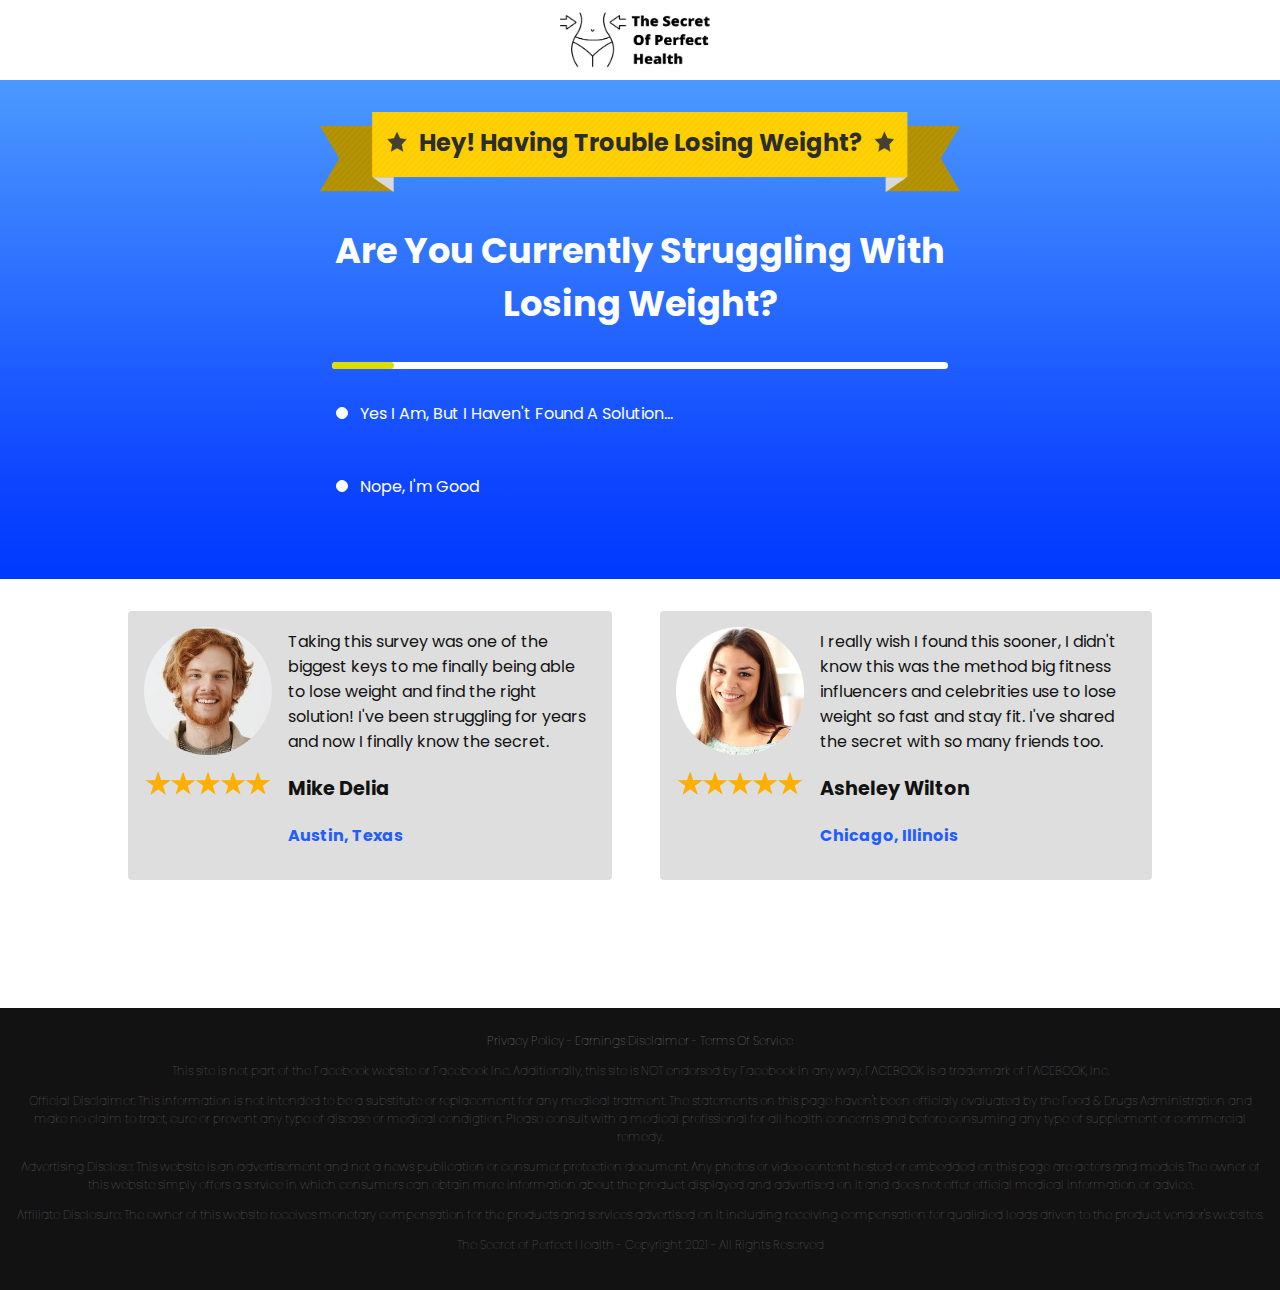
<file: index.html>
<!DOCTYPE html>
<html lang="en">
<head>
  <meta charset="UTF-8">
  <meta http-equiv="X-UA-Compatible" content="IE=edge">
  <meta name="viewport" content="width=device-width, initial-scale=1.0">

  <meta name="robots" content="none">
  <meta name="author" content="The Secret Of Perfect Health">
  <meta name="description" content="Discover how you can lose weight without exercise and no restrictive diets">

  <link rel="shortcut icon" href="./assets/images/favicon.png" type="image/x-icon">
  <link rel="stylesheet" href="./assets/style.css">
  <link rel="stylesheet" href="https://sibforms.com/forms/end-form/build/sib-styles.css">
  <title>The Secret of Perfect Health</title>
</head>
<body>
  <header>
    <img src="./assets/images/brand.png" alt="">
  </header>

  <main>
    <div class="quiz">
      <div class="content">
        <div class="headline">
          <img src="./assets/images/ribbon-min.png" alt="">
          <h1 class="headline-text">Hey! Having Trouble Losing Weight?</h1>
        </div>

        <h2 class="question"></h2>

        <div class="rate">
          <div class="progress"></div>
        </div>

        <div class="answers">
          <div class="answer answer1">
            <span class="circle circle1"></span>
            <span class="answer-option option1"></span>
          </div>

          <div class="answer answer2">
            <span class="circle circle1"></span>
            <span class="answer-option option2"></span>
          </div>
        </div>
      </div>
    </div>

    <div class="testimonials">
      <div class="testimonial">
        <div class="profile">
          <img src="./assets/images/man-testimonial2.jpg" alt="">
        </div>
        <div class="comment">
          Taking this survey was one of the biggest keys to me finally being able to lose weight and find the right solution! I've been struggling for years and now I finally know the secret.
        </div>

        <div class="rate">
          <img src="./assets/images/avaliation.png" alt="">
        </div>
        <div class="details">
          <p class="name">Mike Delia</p>
          <p class="location">Austin, Texas</p>
        </div>
      </div>

      <div class="testimonial">
        <div class="profile">
          <img src="./assets/images/woman-testimonial.jpg" alt="">
        </div>
        <div class="comment">
          I really wish I found this sooner, I didn't know this was the method big fitness influencers and celebrities use to lose weight so fast and stay fit. I've shared the secret with so many friends too.
        </div>

        <div class="rate">
          <img src="./assets/images/avaliation.png" alt="">
        </div>
        <div class="details">
          <p class="name">Asheley Wilton</p>
          <p class="location">Chicago, Illinois</p>
        </div>
      </div>
    </div>
  </main>

  <footer>
    <nav>
      <a href="./privacy-policy.html" target="_blank" rel="noopener noreferrer">Privacy Policy</a>
      <span>-</span>
      <a href="./earnings-disclaimer.html" target="_blank" rel="noopener noreferrer">Earnings Disclaimer</a>
      <span>-</span>
      <a href="./terms-of-service.html" target="_blank" rel="noopener noreferrer">Terms Of Service</a>
    </nav>

    <p>
      This site is not part of the Facebook website or Facebook Inc. Additionally, this site is NOT endorsed by Facebook in any way. FACEBOOK is a trademark of FACEBOOK, Inc.
    </p>

    <p>
      Official Disclaimer: This information is not intended to be a substitute or replacement for any medical tratment. The statements on this page haven't been officialy evaluated by the Food & Drugs Administration and make no claim to traet, cure or prevent any type of disease or medical condigtion. Please consult with a medical profissional for all health concerns and before consuming any type of supplement or commercial remedy.
    </p>

    <p>
      Advertising Disclose: This website is an advertisement and not a news publication or consumer protection document. Any photos or video content hosted or embedded on this page are actors and models. The owner of this website simply offers a service in which consumers can obtain more information about the product displayed and advertised on it and does not offer official medical information or advice.
    </p>

    <p>
      Affiliate Disclosure: The owner of this website receives monetary compensation for the products and services advertised on it including receiving compensation for qualidied leads driven to the product vendor's websites.
    </p>

    <p>The Secret of Perfect Health - Copyright 2021 - All Rights Reserved</p>
  </footer>

  <script src="./assets/index.js"></script>
</body>
</html>
</file>
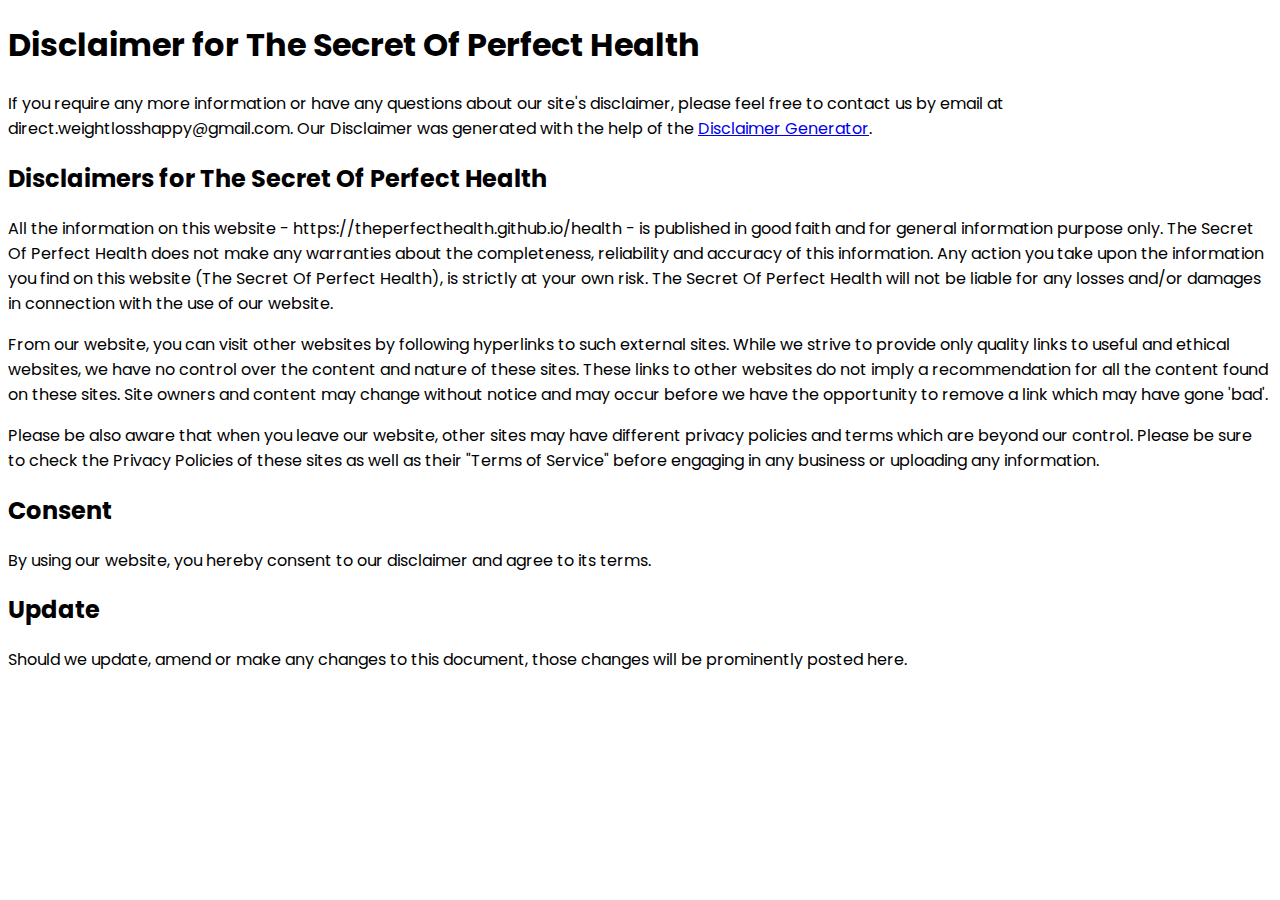
<file: earnings-disclaimer.html>
<!DOCTYPE html>
<html lang="en">
<head>
  <meta charset="UTF-8">
  <meta http-equiv="X-UA-Compatible" content="IE=edge">
  <meta name="viewport" content="width=device-width, initial-scale=1.0">

  <meta name="robots" content="none">
  <meta name="author" content="The Secret Of Perfect Health">
  <meta name="description" content="Discover how you can lose weight without exercise and no restrictive diets">

  <link rel="shortcut icon" href="./assets/images/brand.png" type="image/x-icon">
  <link rel="stylesheet" href="./assets/rest.css">
  <title>The Secret Of Perfect Health | Earnings Disclaimer</title>
</head>
<body>
  <h1>Disclaimer for The Secret Of Perfect Health</h1>

<p>If you require any more information or have any questions about our site's disclaimer, please feel free to contact us by email at direct.weightlosshappy@gmail.com. Our Disclaimer was generated with the help of the <a href="https://www.disclaimergenerator.net/">Disclaimer Generator</a>.</p>

<h2>Disclaimers for The Secret Of Perfect Health</h2>

<p>All the information on this website - https://theperfecthealth.github.io/health - is published in good faith and for general information purpose only. The Secret Of Perfect Health does not make any warranties about the completeness, reliability and accuracy of this information. Any action you take upon the information you find on this website (The Secret Of Perfect Health), is strictly at your own risk. The Secret Of Perfect Health will not be liable for any losses and/or damages in connection with the use of our website.</p>

<p>From our website, you can visit other websites by following hyperlinks to such external sites. While we strive to provide only quality links to useful and ethical websites, we have no control over the content and nature of these sites. These links to other websites do not imply a recommendation for all the content found on these sites. Site owners and content may change without notice and may occur before we have the opportunity to remove a link which may have gone 'bad'.</p>

<p>Please be also aware that when you leave our website, other sites may have different privacy policies and terms which are beyond our control. Please be sure to check the Privacy Policies of these sites as well as their "Terms of Service" before engaging in any business or uploading any information.</p>

<h2>Consent</h2>

<p>By using our website, you hereby consent to our disclaimer and agree to its terms.</p>

<h2>Update</h2>

<p>Should we update, amend or make any changes to this document, those changes will be prominently posted here.</p>
</body>
</html>
</file>
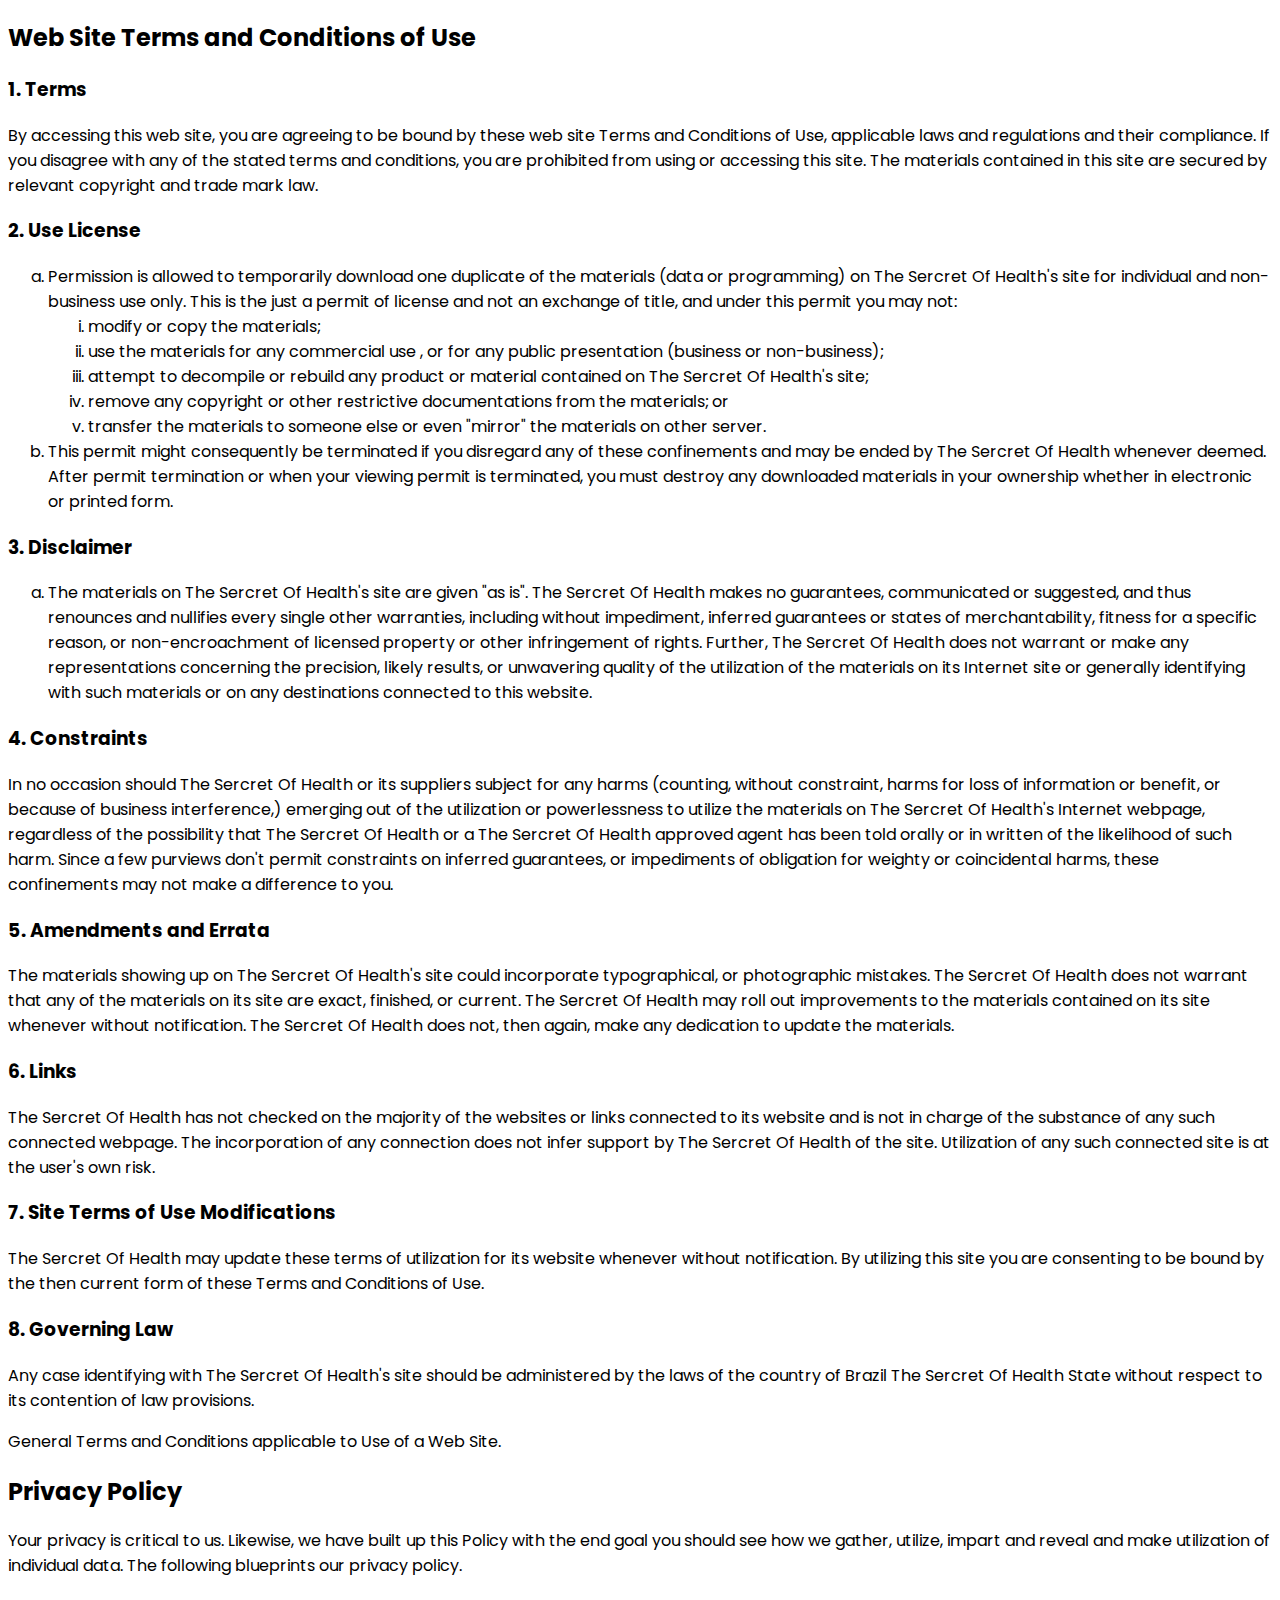
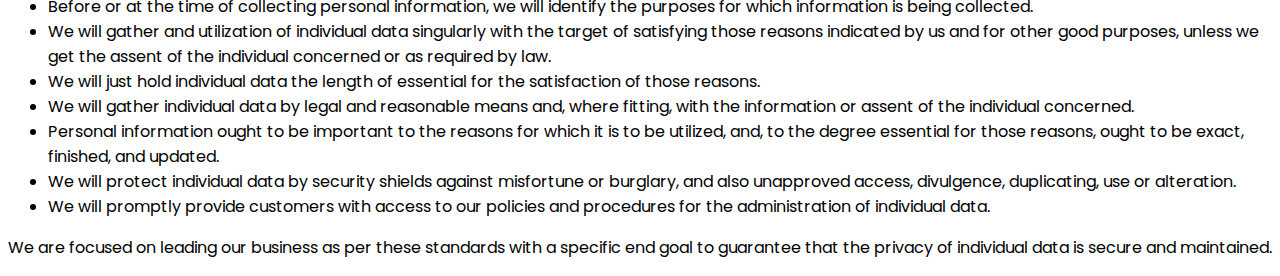
<file: privacy-policy.html>
<!DOCTYPE html>
<html lang="en">
<head>
  <meta charset="UTF-8">
  <meta http-equiv="X-UA-Compatible" content="IE=edge">
  <meta name="viewport" content="width=device-width, initial-scale=1.0">

  <meta name="robots" content="none">
  <meta name="author" content="The Secret Of Perfect Health">
  <meta name="description" content="Discover how you can lose weight without exercise and no restrictive diets">

  <link rel="shortcut icon" href="./assets/images/brand.png" type="image/x-icon">
  <link rel="stylesheet" href="./assets/rest.css">
  <title>The Secret Of Perfect Health | Privacy Policy</title>
</head>
<body>
  <h2>
    Web Site Terms and Conditions of Use
  </h2>
  
  <h3>
    1. Terms
  </h3>
  
  <p>
    By accessing this web site, you are agreeing to be bound by these web site Terms and Conditions of Use, applicable laws and regulations and their compliance. If you disagree with any of the stated terms and conditions, you are prohibited from using or accessing this site. The materials contained in this site are secured by relevant copyright and trade mark law. 
  </p>
  
  <h3>
    2. Use License
  </h3>
  
  <ol type="a">
    <li>
      Permission is allowed to temporarily download one duplicate of the materials (data or programming) on The Sercret Of Health's site for individual and non-business use only. This is the just a permit of license and not an exchange of title, and under this permit you may not: 
      
      <ol type="i">
        <li>modify or copy the materials;</li>
        <li>use the materials for any commercial use , or for any public presentation (business or non-business); </li>
        <li>attempt to decompile or rebuild any product or material contained on The Sercret Of Health's site;</li>
        <li>remove any copyright or other restrictive documentations from the materials; or</li>
        <li>transfer the materials to someone else or even "mirror" the materials on other server.</li>
      </ol>
    </li>
    <li>
      This permit might consequently be terminated if you disregard any of these confinements and may be ended by The Sercret Of Health whenever deemed. After permit termination or when your viewing permit is terminated, you must destroy any downloaded materials in your ownership whether in electronic or printed form.
    </li>
  </ol>
  
  <h3>
    3. Disclaimer
  </h3>
  
  <ol type="a">
    <li>
      The materials on The Sercret Of Health's site are given "as is". The Sercret Of Health makes no guarantees, communicated or suggested, and thus renounces and nullifies every single other warranties, including without impediment, inferred guarantees or states of merchantability, fitness for a specific reason, or non-encroachment of licensed property or other infringement of rights. Further, The Sercret Of Health does not warrant or make any representations concerning the precision, likely results, or unwavering quality of the utilization of the materials on its Internet site or generally identifying with such materials or on any destinations connected to this website. 
    </li>
  </ol>
  
  <h3>
    4. Constraints
  </h3>
  
  <p>
    In no occasion should The Sercret Of Health or its suppliers subject for any harms (counting, without constraint, harms for loss of information or benefit, or because of business interference,) emerging out of the utilization or powerlessness to utilize the materials on The Sercret Of Health's Internet webpage, regardless of the possibility that The Sercret Of Health or a The Sercret Of Health approved agent has been told orally or in written of the likelihood of such harm. Since a few purviews don't permit constraints on inferred guarantees, or impediments of obligation for weighty or coincidental harms, these confinements may not make a difference to you. 
  </p>
  
  <h3>
    5. Amendments and Errata 
  </h3>
  
  <p>
    The materials showing up on The Sercret Of Health's site could incorporate typographical, or photographic mistakes. The Sercret Of Health does not warrant that any of the materials on its site are exact, finished, or current. The Sercret Of Health may roll out improvements to the materials contained on its site whenever without notification. The Sercret Of Health does not, then again, make any dedication to update the materials. 
  </p>
  
  <h3>
    6. Links
  </h3>
  
  <p>
    The Sercret Of Health has not checked on the majority of the websites or links connected to its website and is not in charge of the substance of any such connected webpage. The incorporation of any connection does not infer support by The Sercret Of Health of the site. Utilization of any such connected site is at the user's own risk.
  </p>
  
  <h3>
    7. Site Terms of Use Modifications
  </h3>
  
  <p>
    The Sercret Of Health may update these terms of utilization for its website whenever without notification. By utilizing this site you are consenting to be bound by the then current form of these Terms and Conditions of Use. 
  </p>
  
  <h3>
    8. Governing Law
  </h3>
  
  <p>
    Any case identifying with The Sercret Of Health's site should be administered by the laws of the country of Brazil The Sercret Of Health State without respect to its contention of law provisions. 
  </p>
  
  <p>
    General Terms and Conditions applicable to Use of a Web Site.
  </p>
  
  <h2>
    Privacy Policy
  </h2>
  
  <p>
    Your privacy is critical to us. Likewise, we have built up this Policy with the end goal you should see how we gather, utilize, impart and reveal and make utilization of individual data. The following blueprints our privacy policy. 
  </p>
  
  <ul>
    <li>
      Before or at the time of collecting personal information, we will identify the purposes for which information is being collected.
    </li>
    <li>
      We will gather and utilization of individual data singularly with the target of satisfying those reasons indicated by us and for other good purposes, unless we get the assent of the individual concerned or as required by law.
    </li>
    <li>
      We will just hold individual data the length of essential for the satisfaction of those reasons.
    </li>
    <li>
      We will gather individual data by legal and reasonable means and, where fitting, with the information or assent of the individual concerned. 
    </li>
    <li>
      Personal information ought to be important to the reasons for which it is to be utilized, and, to the degree essential for those reasons, ought to be exact, finished, and updated. 
    </li>
    <li>
      We will protect individual data by security shields against misfortune or burglary, and also unapproved access, divulgence, duplicating, use or alteration. 
    </li>
    <li>
      We will promptly provide customers with access to our policies and procedures for the administration of individual data. 
    </li>
  </ul>
  
  <p>
    We are focused on leading our business as per these standards with a specific end goal to guarantee that the privacy of individual data is secure and maintained. 
  </p>
</body>
</html>
</file>
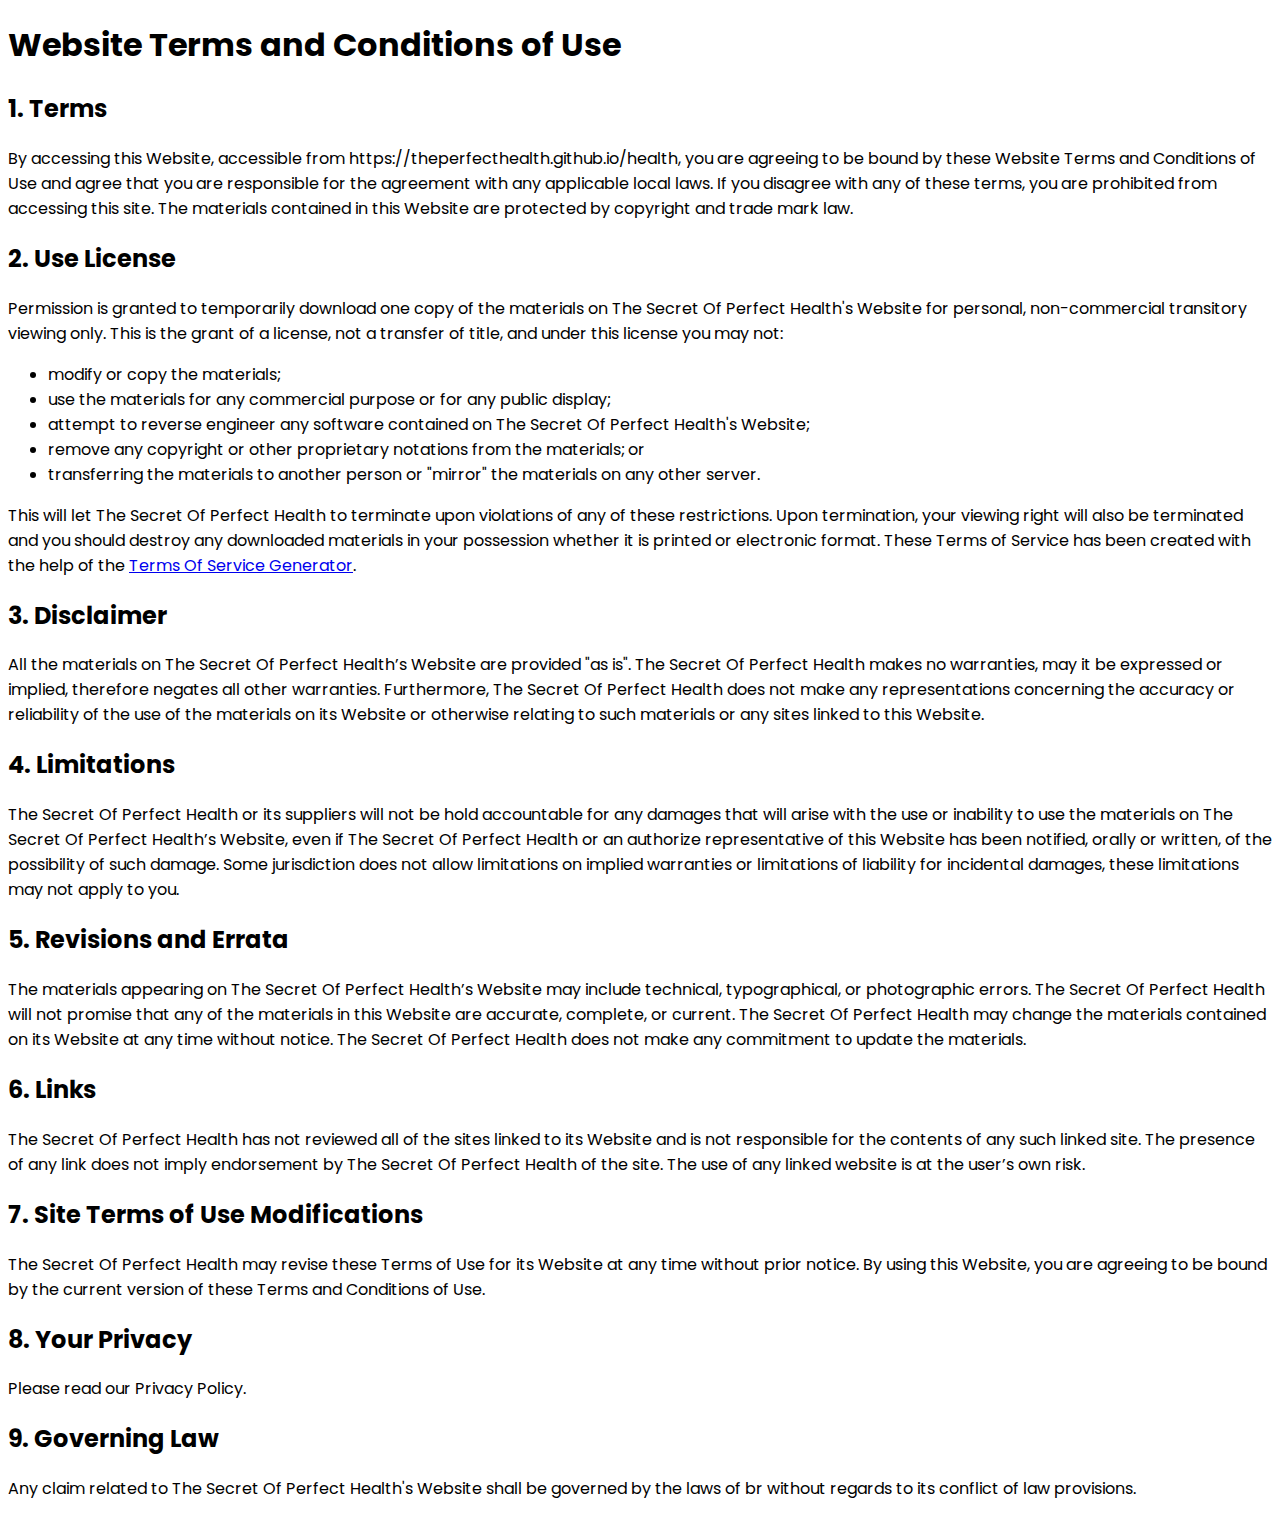
<file: terms-of-service.html>
<!DOCTYPE html>
<html lang="en">
<head>
  <meta charset="UTF-8">
  <meta http-equiv="X-UA-Compatible" content="IE=edge">
  <meta name="viewport" content="width=device-width, initial-scale=1.0">

  <meta name="robots" content="none">
  <meta name="author" content="The Secret Of Perfect Health">
  <meta name="description" content="Discover how you can lose weight without exercise and no restrictive diets">

  <link rel="shortcut icon" href="./assets/images/brand.png" type="image/x-icon">
  <link rel="stylesheet" href="./assets/rest.css">
  <title>The Secret Of Perfect Health | Terms Of Service</title>
</head>
<body>
  <h1>Website Terms and Conditions of Use</h1>

<h2>1. Terms</h2>

<p>By accessing this Website, accessible from https://theperfecthealth.github.io/health, you are agreeing to be bound by these Website Terms and Conditions of Use and agree that you are responsible for the agreement with any applicable local laws. If you disagree with any of these terms, you are prohibited from accessing this site. The materials contained in this Website are protected by copyright and trade mark law.</p>

<h2>2. Use License</h2>

<p>Permission is granted to temporarily download one copy of the materials on The Secret Of Perfect Health's Website for personal, non-commercial transitory viewing only. This is the grant of a license, not a transfer of title, and under this license you may not:</p>

<ul>
    <li>modify or copy the materials;</li>
    <li>use the materials for any commercial purpose or for any public display;</li>
    <li>attempt to reverse engineer any software contained on The Secret Of Perfect Health's Website;</li>
    <li>remove any copyright or other proprietary notations from the materials; or</li>
    <li>transferring the materials to another person or "mirror" the materials on any other server.</li>
</ul>

<p>This will let The Secret Of Perfect Health to terminate upon violations of any of these restrictions. Upon termination, your viewing right will also be terminated and you should destroy any downloaded materials in your possession whether it is printed or electronic format. These Terms of Service has been created with the help of the <a href="https://www.termsofservicegenerator.net">Terms Of Service Generator</a>.</p>

<h2>3. Disclaimer</h2>

<p>All the materials on The Secret Of Perfect Health’s Website are provided "as is". The Secret Of Perfect Health makes no warranties, may it be expressed or implied, therefore negates all other warranties. Furthermore, The Secret Of Perfect Health does not make any representations concerning the accuracy or reliability of the use of the materials on its Website or otherwise relating to such materials or any sites linked to this Website.</p>

<h2>4. Limitations</h2>

<p>The Secret Of Perfect Health or its suppliers will not be hold accountable for any damages that will arise with the use or inability to use the materials on The Secret Of Perfect Health’s Website, even if The Secret Of Perfect Health or an authorize representative of this Website has been notified, orally or written, of the possibility of such damage. Some jurisdiction does not allow limitations on implied warranties or limitations of liability for incidental damages, these limitations may not apply to you.</p>

<h2>5. Revisions and Errata</h2>

<p>The materials appearing on The Secret Of Perfect Health’s Website may include technical, typographical, or photographic errors. The Secret Of Perfect Health will not promise that any of the materials in this Website are accurate, complete, or current. The Secret Of Perfect Health may change the materials contained on its Website at any time without notice. The Secret Of Perfect Health does not make any commitment to update the materials.</p>

<h2>6. Links</h2>

<p>The Secret Of Perfect Health has not reviewed all of the sites linked to its Website and is not responsible for the contents of any such linked site. The presence of any link does not imply endorsement by The Secret Of Perfect Health of the site. The use of any linked website is at the user’s own risk.</p>

<h2>7. Site Terms of Use Modifications</h2>

<p>The Secret Of Perfect Health may revise these Terms of Use for its Website at any time without prior notice. By using this Website, you are agreeing to be bound by the current version of these Terms and Conditions of Use.</p>

<h2>8. Your Privacy</h2>

<p>Please read our Privacy Policy.</p>

<h2>9. Governing Law</h2>

<p>Any claim related to The Secret Of Perfect Health's Website shall be governed by the laws of br without regards to its conflict of law provisions.</p>
</body>
</html>
</file>
<file: assets/style.css>
@import url("https://fonts.googleapis.com/css2?family=Poppins:wght@300;400;700;900&display=swap");
::-webkit-scrollbar {
  width: 10px;
}

::-webkit-scrollbar-thumb {
  background-color: rgba(0, 0, 0, 0.623);
  border-radius: 3rem;
}

* {
  -webkit-box-sizing: border-box;
          box-sizing: border-box;
}

:root {
  --yellow: rgb(255, 196, 0);
}

body {
  margin: 0;
  font-family: "Poppins", sans-serif;
  color: #fff;
  font-weight: 100;
}

body header {
  display: -webkit-box;
  display: -ms-flexbox;
  display: flex;
  -webkit-box-pack: center;
      -ms-flex-pack: center;
          justify-content: center;
  -webkit-box-align: center;
      -ms-flex-align: center;
          align-items: center;
  width: 100%;
  height: 5rem;
}

@media (min-width: 576px) and (max-width: 1199.98px) {
  body header {
    height: 6rem;
  }
}

body header img {
  width: 10rem;
  height: 3.5rem;
}

@media (min-width: 576px) and (max-width: 1199.98px) {
  body header img {
    width: 12rem;
    height: 5rem;
  }
}

body main {
  width: 100%;
}

body main .quiz {
  padding: 2rem 0 4rem 0;
  background: -webkit-gradient(linear, left top, left bottom, from(#4b99ff), color-stop(80%, #0d45ff), to(#0039ff));
  background: linear-gradient(180deg, #4b99ff 0%, #0d45ff 80%, #0039ff 100%);
}

body main .quiz .content {
  width: 50%;
  margin: 0 auto;
}

@media (max-width: 575.98px) {
  body main .quiz .content {
    width: 100%;
  }
}

@media (min-width: 576px) and (max-width: 1199.98px) {
  body main .quiz .content {
    width: 90%;
  }
}

body main .quiz .content .headline {
  position: relative;
  margin: 0 auto;
  display: -webkit-box;
  display: -ms-flexbox;
  display: flex;
  -webkit-box-pack: center;
      -ms-flex-pack: center;
          justify-content: center;
}

body main .quiz .content .headline img {
  width: 100%;
  height: 5rem;
  margin: 0;
}

@media (max-width: 575.98px) {
  body main .quiz .content .headline img {
    width: 98%;
    height: 2.8rem;
  }
}

@media (min-width: 576px) and (max-width: 1199.98px) {
  body main .quiz .content .headline img {
    width: 100%;
  }
}

body main .quiz .content .headline h1 {
  position: absolute;
  top: -0.2rem;
  left: 0;
  right: 0;
  font-size: 1.5rem;
  margin: 0;
  color: #2c2c2c;
  text-align: center;
  padding: 1rem;
  border-radius: 0.25rem;
}

@media (max-width: 575.98px) {
  body main .quiz .content .headline h1 {
    font-size: 0.75rem;
    top: -0.38rem;
  }
}

@media (min-width: 576px) and (max-width: 1199.98px) {
  body main .quiz .content .headline h1 {
    font-size: 1.55rem;
    top: 0;
  }
}

body main .quiz .content .question {
  text-align: center;
  margin: 2rem auto;
  font-size: 2.2rem;
}

@media (max-width: 575.98px) {
  body main .quiz .content .question {
    font-size: 1.6rem;
  }
}

body main .quiz .content .question::-moz-selection {
  background: var(--yellow);
}

body main .quiz .content .question::selection {
  background: var(--yellow);
}

body main .quiz .content .rate {
  width: calc(100% - 1.5rem);
  height: 0.45rem;
  margin: 1rem auto;
  border-radius: 3rem;
  background: #fff;
}

body main .quiz .content .rate p {
  font-size: 0.85rem;
  text-align: center;
}

body main .quiz .content .rate .progress {
  -webkit-transition: width 0.8s;
  transition: width 0.8s;
  height: 100%;
  border-radius: 3rem;
  background-color: #dddd00;
}

body main .quiz .content .rate .progress.loading {
  -webkit-animation: progressLoading 2.5s forwards;
          animation: progressLoading 2.5s forwards;
}

@-webkit-keyframes progressLoading {
  30% {
    width: 30%;
  }
  60% {
    width: 60%;
  }
  90% {
    width: 90%;
  }
  100% {
    width: 90%;
  }
}

@keyframes progressLoading {
  30% {
    width: 30%;
  }
  60% {
    width: 60%;
  }
  90% {
    width: 90%;
  }
  100% {
    width: 90%;
  }
}

body main .quiz .content .answers {
  display: -webkit-box;
  display: -ms-flexbox;
  display: flex;
  -webkit-box-pack: center;
      -ms-flex-pack: center;
          justify-content: center;
  -webkit-box-orient: vertical;
  -webkit-box-direction: normal;
      -ms-flex-direction: column;
          flex-direction: column;
}

body main .quiz .content .answers .answer {
  position: relative;
  padding: 1rem 0.5rem;
  border-radius: 0.25rem;
  cursor: pointer;
  font-weight: 400;
  -webkit-transition: all 0.3s;
  transition: all 0.3s;
}

@media (min-width: 576px) and (max-width: 1199.98px) {
  body main .quiz .content .answers .answer {
    font-size: 1.3rem;
  }
}

@media (max-width: 575.98px) {
  body main .quiz .content .answers .answer {
    font-size: 0.85rem;
  }
}

body main .quiz .content .answers .answer .answer-option {
  pointer-events: none;
}

body main .quiz .content .answers .answer .circle {
  margin-right: 2rem;
  pointer-events: none;
}

body main .quiz .content .answers .answer .circle::before {
  content: "";
  position: absolute;
  top: 1.35rem;
  left: 1rem;
  width: 10px;
  height: 10px;
  border-radius: 3rem;
  background-color: #fff;
  border: 1px solid #fff;
}

@media (min-width: 576px) and (max-width: 1199.98px) {
  body main .quiz .content .answers .answer .circle::before {
    top: 1.5rem;
  }
}

body main .quiz .content .answers .answer + .answer {
  margin-top: 1rem;
}

body main .quiz .content .answers .answer:hover {
  background-color: var(--yellow);
  color: #3d2f00;
}

@media (max-width: 1199.98px) {
  body main .quiz .content .answers .answer:hover {
    background-color: transparent;
    color: #fff;
  }
}

body main .quiz .content .answers .answer:hover span::before {
  background-color: #383838;
}

@media (max-width: 1199.98px) {
  body main .quiz .content .answers .answer:hover span::before {
    background-color: #fff;
  }
}

body main .quiz .content .answers .answer:active {
  background-color: var(--yellow);
}

body main .quiz .content .answers .answer:active span::before {
  background-color: #383838;
}

body main .testimonials {
  width: 80%;
  margin: 2rem auto;
  display: -ms-grid;
  display: grid;
  -ms-grid-columns: auto auto;
      grid-template-columns: auto auto;
  gap: 3rem;
}

@media (max-width: 575.98px) {
  body main .testimonials {
    width: 95%;
    -ms-grid-columns: auto;
        grid-template-columns: auto;
    gap: 2rem;
  }
}

@media (min-width: 576px) and (max-width: 1199.98px) {
  body main .testimonials {
    width: 90%;
    -ms-grid-columns: auto;
        grid-template-columns: auto;
    gap: 0;
  }
}

body main .testimonials .testimonial {
  display: -ms-grid;
  display: grid;
  -ms-grid-columns: 1fr 3fr;
      grid-template-columns: 1fr 3fr;
  background-color: rgba(0, 0, 0, 0.13);
  padding: 1rem;
  border-radius: 0.25rem;
  color: #121212;
}

@media (max-width: 575.98px) {
  body main .testimonials .testimonial {
    -ms-grid-columns: auto;
        grid-template-columns: auto;
    padding: 0.5rem;
  }
}

@media (min-width: 576px) and (max-width: 1199.98px) {
  body main .testimonials .testimonial {
    -ms-grid-columns: 1fr 5fr;
        grid-template-columns: 1fr 5fr;
  }
}

body main .testimonials .testimonial .profile {
  display: -webkit-box;
  display: -ms-flexbox;
  display: flex;
  -webkit-box-pack: center;
      -ms-flex-pack: center;
          justify-content: center;
  -webkit-box-align: center;
      -ms-flex-align: center;
          align-items: center;
  border-radius: 100%;
  width: 100%;
}

@media (max-width: 575.98px) {
  body main .testimonials .testimonial .profile {
    width: 100%;
  }
}

body main .testimonials .testimonial .profile img {
  width: 8rem;
  height: 8rem;
  border-radius: 100%;
}

@media (max-width: 575.98px) {
  body main .testimonials .testimonial .profile img {
    margin-bottom: 1rem;
  }
}

body main .testimonials .testimonial .rate {
  margin-top: 0.5rem;
  width: 100%;
}

@media (max-width: 575.98px) {
  body main .testimonials .testimonial .rate {
    display: -webkit-box;
    display: -ms-flexbox;
    display: flex;
    -webkit-box-orient: horizontal;
    -webkit-box-direction: normal;
        -ms-flex-direction: row;
            flex-direction: row;
    -webkit-box-pack: center;
        -ms-flex-pack: center;
            justify-content: center;
    margin: 0;
  }
}

body main .testimonials .testimonial .rate img {
  width: 100%;
}

@media (min-width: 576px) and (max-width: 1199.98px) {
  body main .testimonials .testimonial .rate img {
    width: 8rem;
  }
}

@media (max-width: 575.98px) {
  body main .testimonials .testimonial .rate img {
    width: 60%;
  }
}

body main .testimonials .testimonial .comment {
  display: -webkit-box;
  display: -ms-flexbox;
  display: flex;
  -webkit-box-orient: vertical;
  -webkit-box-direction: normal;
      -ms-flex-direction: column;
          flex-direction: column;
  -webkit-box-pack: center;
      -ms-flex-pack: center;
          justify-content: center;
  margin-left: 1rem;
  font-weight: 400;
}

@media (max-width: 575.98px) {
  body main .testimonials .testimonial .comment {
    text-align: center;
    margin: 0;
  }
}

@media (min-width: 576px) and (max-width: 1199.98px) {
  body main .testimonials .testimonial .comment {
    font-size: 1.2rem;
  }
}

body main .testimonials .testimonial .details {
  margin-left: 1rem;
}

@media (max-width: 575.98px) {
  body main .testimonials .testimonial .details {
    display: -webkit-box;
    display: -ms-flexbox;
    display: flex;
    -webkit-box-orient: vertical;
    -webkit-box-direction: normal;
        -ms-flex-direction: column;
            flex-direction: column;
    -webkit-box-align: center;
        -ms-flex-align: center;
            align-items: center;
  }
}

@media (min-width: 576px) and (max-width: 1199.98px) {
  body main .testimonials .testimonial .details {
    font-size: 1.2rem;
  }
}

body main .testimonials .testimonial .details .name {
  font-weight: bold;
  font-size: 1.2rem;
}

@media (max-width: 575.98px) {
  body main .testimonials .testimonial .details .name {
    margin: 0;
    margin-top: 0.5rem;
  }
}

body main .testimonials .testimonial .details .location {
  font-weight: bold;
  color: #225dff;
}

@media (max-width: 575.98px) {
  body main .testimonials .testimonial .details .location {
    margin: 0;
  }
}

body footer {
  width: 100%;
  background-color: #121212;
  color: #fff;
  margin-top: 8rem;
  padding: 1.5rem 1rem;
  text-align: center;
  color: #777777;
  font-size: 0.75rem;
}

body footer a {
  text-decoration: none;
  color: #999999;
}

body footer a:hover {
  text-decoration: underline;
}

@media (min-width: 576px) and (max-width: 1199.98px) {
  body footer p {
    font-size: 1rem;
  }
}

body .sib-form {
  width: 50%;
  margin: 0 auto;
  padding: 0;
}

@media (max-width: 991.98px) {
  body .sib-form {
    width: 100%;
  }
}

body .sib-form #sib-container {
  background: none;
}

body .sib-form #sib-container input:-ms-input-placeholder {
  text-align: left;
  color: #c0ccda;
}

body .sib-form #sib-container input::-webkit-input-placeholder {
  text-align: left;
  color: #c0ccda;
}

body .sib-form #sib-container input::-ms-input-placeholder {
  text-align: left;
  color: #c0ccda;
}

body .sib-form #sib-container input::placeholder {
  text-align: left;
  color: #c0ccda;
}

body .sib-form #sib-container .input {
  color: #121212;
  width: 100%;
  font-size: 1.5rem;
  padding: 0.5rem;
  text-align: left;
  border-radius: 3px;
}

body .sib-form #sib-container .entry__error {
  font-size: 16px;
  text-align: left;
  color: #661d1d;
  background-color: #ffeded;
  border-radius: 3px;
  border-color: #ff4949;
}

body .sib-form #sib-container .sib-form-block__button {
  width: 100%;
  font-size: 1.4rem;
  font-weight: bold;
  border-radius: 0.25rem;
  padding: 1.5rem 0;
  color: #fff;
  background: #00a100;
  -webkit-transition: -webkit-filter 0.3s;
  transition: -webkit-filter 0.3s;
  transition: filter 0.3s;
  transition: filter 0.3s, -webkit-filter 0.3s;
}

body .sib-form #sib-container .sib-form-block__button:hover {
  -webkit-filter: brightness(1.2);
          filter: brightness(1.2);
}
/*# sourceMappingURL=style.css.map */
</file>
<file: assets/rest.css>
@import url("https://fonts.googleapis.com/css2?family=Poppins:wght@300;400;700;900&display=swap");

* {
  font-family: "Poppins", sans-serif;
}
</file>
